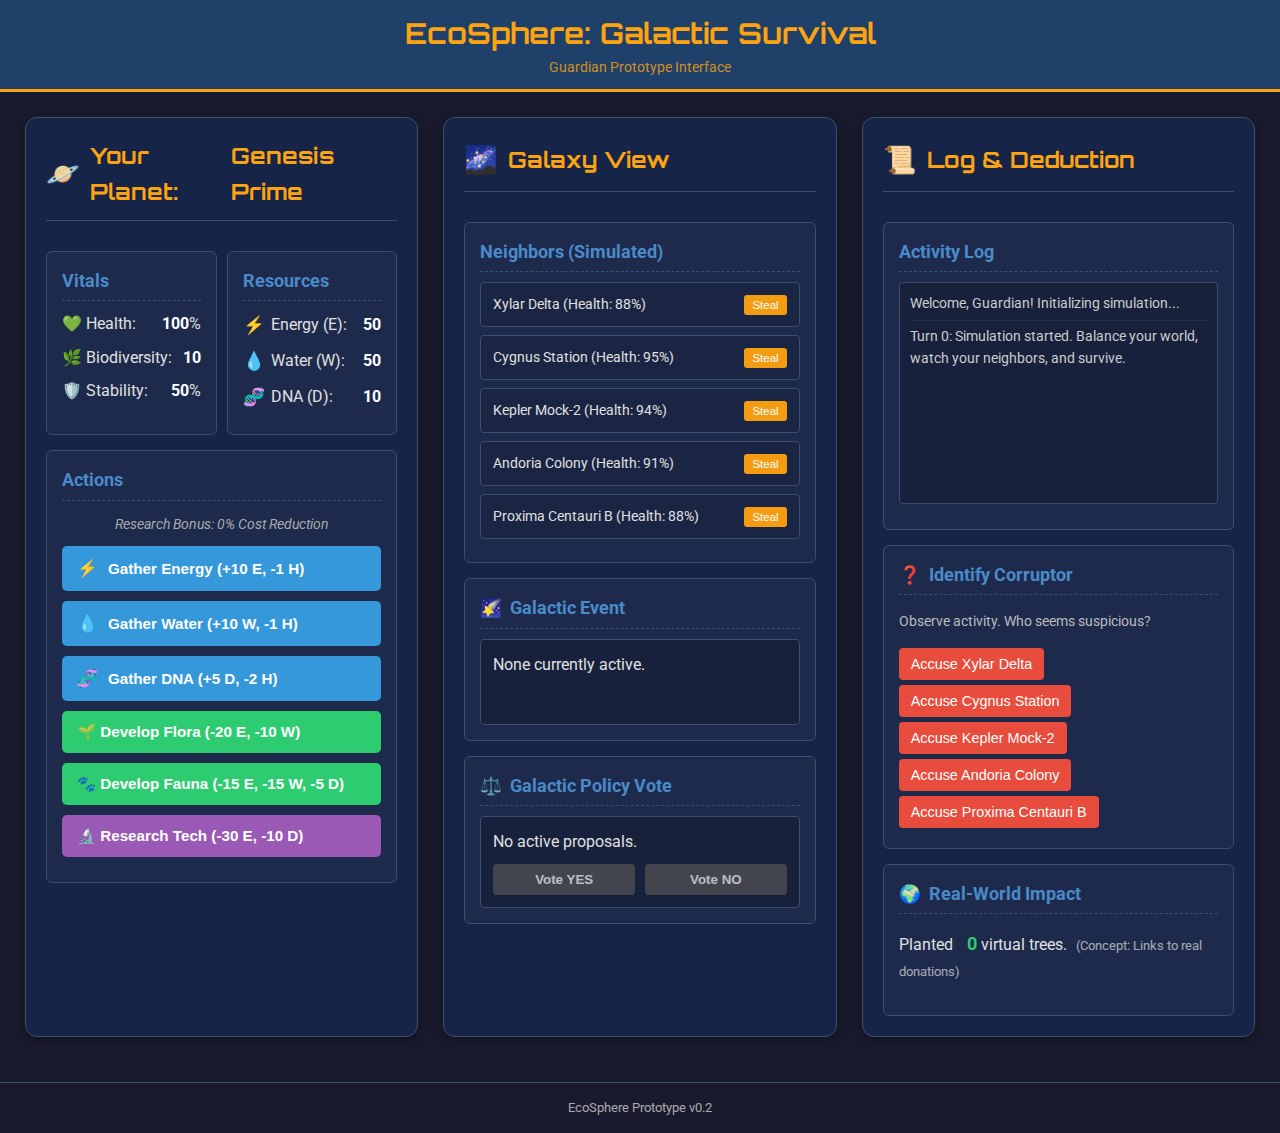
<file: EcoSphere/index.html>
<!DOCTYPE html>
<html lang="en">
<head>
    <meta charset="UTF-8">
    <meta name="viewport" content="width=device-width, initial-scale=1.0">
    <title>EcoSphere Prototype - Improved UI</title>
    <link rel="preconnect" href="https://fonts.googleapis.com">
    <link rel="preconnect" href="https://fonts.gstatic.com" crossorigin>
    <link href="https://fonts.googleapis.com/css2?family=Orbitron:wght@400;700&family=Roboto:wght@400;700&display=swap" rel="stylesheet">
    <link rel="stylesheet" href="style.css">
</head>
<body>
    <header>
        <h1>EcoSphere: Galactic Survival</h1>
        <p>Guardian Prototype Interface</p>
    </header>

    <div class="container">
        <!-- Player Planet Section -->
        <div id="player-planet" class="section card">
            <h2><span class="icon">🪐</span> Your Planet: <span id="planet-name">Genesis Prime</span></h2>

            <div class="panel-group">
                <div class="panel stats-panel">
                    <h3>Vitals</h3>
                    <p>💚 Health: <span id="health" class="value">100</span>%</p>
                    <p>🌿 Biodiversity: <span id="biodiversity" class="value">10</span></p>
                    <p>🛡️ Stability: <span id="stability" class="value">50</span>%</p>
                </div>

                <div class="panel resources-panel">
                    <h3>Resources</h3>
                    <p><span class="icon">⚡</span> Energy (E): <span id="energy" class="value">50</span></p>
                    <p><span class="icon">💧</span> Water (W): <span id="water" class="value">50</span></p>
                    <p><span class="icon">🧬</span> DNA (D): <span id="dna" class="value">10</span></p>
                </div>
            </div>

             <div class="panel actions-panel">
                <h3>Actions</h3>
                 <p class="efficiency-info"><em>Research Bonus: <span id="efficiency">0</span>% Cost Reduction</em></p>
                <button class="action-gather" onclick="gatherResource('energy')"><span class="icon">⚡</span> Gather Energy (+10 E, -1 H)</button>
                <button class="action-gather" onclick="gatherResource('water')"><span class="icon">💧</span> Gather Water (+10 W, -1 H)</button>
                <button class="action-gather" onclick="gatherResource('dna')"><span class="icon">🧬</span> Gather DNA (+5 D, -2 H)</button>
                <button class="action-develop" onclick="develop('flora')">🌱 Develop Flora (-20 E, -10 W)</button>
                <button class="action-develop" onclick="develop('fauna')">🐾 Develop Fauna (-15 E, -15 W, -5 D)</button>
                <button class="action-research" onclick="research()">🔬 Research Tech (-30 E, -10 D)</button>
            </div>
        </div>

        <!-- Galaxy View / Neighbors Section -->
        <div id="galaxy-view" class="section card">
            <h2><span class="icon">🌌</span> Galaxy View</h2>

            <div class="panel neighbors-panel">
                <h3>Neighbors (Simulated)</h3>
                <div id="neighbors">
                    <!-- Neighbor info will be populated by JS -->
                </div>
            </div>

            <div class="panel events-panel">
                <h3><span class="icon">🌠</span> Galactic Event</h3>
                <div id="galaxy-events" class="status-box">
                    <p id="event-status">None currently active.</p>
                </div>
            </div>

             <div class="panel policy-panel">
                 <h3><span class="icon">⚖️</span> Galactic Policy Vote</h3>
                 <div id="policy-vote" class="status-box">
                     <p id="policy-proposal">No active proposals.</p>
                     <div class="vote-buttons">
                        <button id="vote-yes" class="vote-button vote-yes" onclick="castVote(true)" disabled>Vote YES</button>
                        <button id="vote-no" class="vote-button vote-no" onclick="castVote(false)" disabled>Vote NO</button>
                     </div>
                 </div>
            </div>
        </div>

        <!-- Social Deduction / Log Section -->
        <div id="social-log" class="section card">
             <h2><span class="icon">📜</span> Log & Deduction</h2>

            <div class="panel log-panel">
                <h3>Activity Log</h3>
                <div id="log">
                    <p>Welcome, Guardian!</p>
                    <!-- Game messages will appear here -->
                </div>
            </div>

            <div class="panel deduction-panel">
                 <h3><span class="icon">❓</span> Identify Corruptor</h3>
                 <p class="deduction-prompt">Observe activity. Who seems suspicious?</p>
                 <div id="accusation-buttons">
                     <!-- Accusation buttons populated by JS -->
                 </div>
            </div>

             <div class="panel impact-panel">
                <h3><span class="icon">🌍</span> Real-World Impact</h3>
                <p>Planted <span id="virtual-trees" class="value">0</span> virtual trees. <span class="impact-info">(Concept: Links to real donations)</span></p>
             </div>
        </div>
    </div>

    <footer>
        EcoSphere Prototype v0.2
    </footer>

    <script src="game.js"></script>
</body>
</html>
</file>
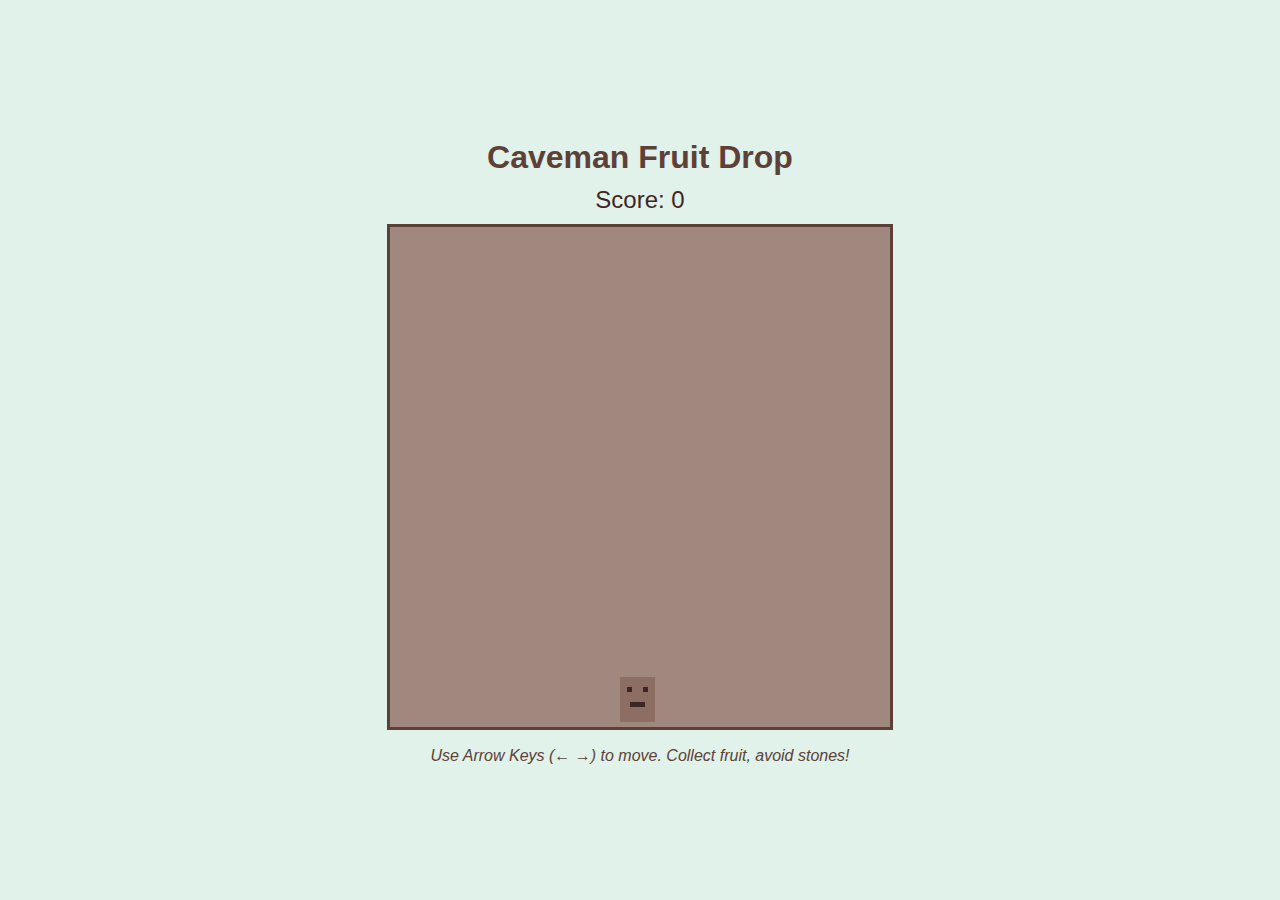
<file: FruityCaveman/index.html>
<!DOCTYPE html>
<html lang="en">
<head>
    <meta charset="UTF-8">
    <meta name="viewport" content="width=device-width, initial-scale=1.0">
    <title>Caveman Fruit Drop</title>
    <link rel="stylesheet" href="style.css">
</head>
<body>
    <h1>Caveman Fruit Drop</h1>
    <div class="score-container">
        Score: <span id="score">0</span>
    </div>
    <canvas id="gameCanvas"></canvas>
    <p class="instructions">
        Use Arrow Keys (← →) to move. Collect fruit, avoid stones! <br>
        <span id="restart-info" style="display: none; color: #c62828; font-weight: bold;">
            Click to Restart
        </span>
    </p>

    <script src="script.js"></script>
</body>
</html>
</file>
<file: EcoSphere/style.css>
/* --- Global Styles & Variables --- */
:root {
    --bg-color: #1a1a2e; /* Dark space blue */
    --card-bg: #162447; /* Slightly lighter blue */
    --text-color: #e0e0e0; /* Light grey/white */
    --header-color: #fca311; /* Accent orange/gold */
    --primary-accent: #1f4068; /* Muted blue */
    --secondary-accent: #4b8ac9; /* Brighter blue */
    --success-color: #2ecc71; /* Green */
    --warning-color: #f39c12; /* Orange */
    --danger-color: #e74c3c; /* Red */
    --disabled-color: #555;
    --border-color: #3a506b;

    --font-primary: 'Roboto', sans-serif;
    --font-secondary: 'Orbitron', sans-serif; /* Sci-fi accent font */
}

body {
    font-family: var(--font-primary);
    line-height: 1.6;
    background-color: var(--bg-color);
    color: var(--text-color);
    margin: 0;
    padding: 0;
}

header {
    background-color: var(--primary-accent);
    color: var(--header-color);
    padding: 10px 20px;
    text-align: center;
    border-bottom: 3px solid var(--header-color);
}

header h1 {
    font-family: var(--font-secondary);
    margin: 0;
    font-size: 1.8em;
    font-weight: 700;
}
header p {
    margin: 0;
    font-size: 0.9em;
    opacity: 0.8;
}

.container {
    display: flex;
    flex-wrap: wrap;
    gap: 25px; /* Increased gap */
    padding: 25px;
    justify-content: center; /* Center cards if space allows */
}

.section.card {
    background-color: var(--card-bg);
    border: 1px solid var(--border-color);
    border-radius: 12px; /* More rounded corners */
    padding: 20px;
    flex: 1 1 350px; /* Flex grow, shrink, basis - allows wrapping */
    min-width: 350px;
    box-shadow: 0 4px 12px rgba(0, 0, 0, 0.3);
    display: flex;
    flex-direction: column;
    gap: 15px; /* Space between panels inside */
}

h2 {
    font-family: var(--font-secondary);
    color: var(--header-color);
    margin: 0 0 15px 0; /* Adjusted margin */
    border-bottom: 1px solid var(--border-color);
    padding-bottom: 10px;
    font-size: 1.4em;
    display: flex;
    align-items: center;
}
h2 .icon {
    margin-right: 10px;
    font-size: 1.2em;
}

h3 {
    color: var(--secondary-accent);
    margin: 0 0 10px 0;
    font-size: 1.1em;
    font-weight: 700;
    border-bottom: 1px dashed var(--border-color);
    padding-bottom: 5px;
    display: flex;
    align-items: center;
}
h3 .icon {
     margin-right: 8px;
}

.panel {
    background-color: rgba(255, 255, 255, 0.03); /* Subtle inner panel background */
    border: 1px solid var(--border-color);
    border-radius: 6px;
    padding: 15px;
}

.panel-group {
    display: flex;
    gap: 10px;
}
.panel-group .panel {
    flex: 1;
}


/* --- Specific Panel Styling --- */

.stats-panel p, .resources-panel p {
    margin: 8px 0;
    font-size: 1em; /* Slightly larger */
    display: flex;
    align-items: center;
}
.resources-panel .icon {
    margin-right: 8px;
    font-size: 1.1em;
    width: 20px; /* Align icons */
    text-align: center;
}
.value {
    font-weight: 700;
    color: #fff; /* Make values stand out */
    margin-left: auto; /* Push value to the right */
    padding-left: 10px;
}

/* Health/Warning Colors */
.low-health { color: var(--warning-color) !important; font-weight: bold; }
.critical-health { color: var(--danger-color) !important; font-weight: bold; }
#health.low-health, #health.critical-health {
    animation: pulse 1.5s infinite ease-in-out;
}

@keyframes pulse {
    0% { transform: scale(1); }
    50% { transform: scale(1.05); }
    100% { transform: scale(1); }
}


/* Actions Panel */
.actions-panel button {
    display: block; /* Stack buttons */
    width: 100%; /* Full width */
    margin: 10px 0;
    padding: 12px 15px; /* Increased padding */
    color: white;
    border: none;
    border-radius: 5px;
    cursor: pointer;
    font-size: 0.95em;
    font-weight: 700;
    text-align: left; /* Align text left */
    transition: background-color 0.2s ease, transform 0.1s ease;
    display: flex; /* Use flex for icon alignment */
    align-items: center;
}
.actions-panel button .icon {
    margin-right: 10px;
    font-size: 1.1em;
}

.action-gather { background-color: #3498db; /* Blue */ }
.action-gather:hover { background-color: #2980b9; }

.action-develop { background-color: var(--success-color); /* Green */ }
.action-develop:hover { background-color: #27ae60; }

.action-research { background-color: #9b59b6; /* Purple */ }
.action-research:hover { background-color: #8e44ad; }

.actions-panel button:active {
    transform: scale(0.98); /* Click feedback */
}

.actions-panel button:disabled {
    background-color: var(--disabled-color);
    cursor: not-allowed;
    opacity: 0.6;
}
.efficiency-info {
    font-size: 0.85em;
    color: #aaa;
    margin-bottom: 10px;
    text-align: center;
}


/* Galaxy View Panels */
.neighbors-panel #neighbors ul {
    list-style: none;
    padding: 0;
    margin: 0;
}
.neighbors-panel #neighbors li {
    background-color: rgba(0, 0, 0, 0.1);
    margin-bottom: 8px;
    padding: 10px 12px;
    border: 1px solid var(--border-color);
    border-radius: 4px;
    display: flex;
    justify-content: space-between;
    align-items: center;
    font-size: 0.9em;
    transition: background-color 0.2s ease;
}
.neighbors-panel #neighbors li:hover {
     background-color: rgba(0, 0, 0, 0.2);
}

.neighbors-panel #neighbors button {
    padding: 4px 8px;
    font-size: 0.8em;
    cursor: pointer;
    background-color: var(--warning-color);
    color: #fff;
    border: none;
    border-radius: 3px;
    margin-left: 10px;
    transition: background-color 0.2s ease;
}
.neighbors-panel #neighbors button:hover {
    background-color: #d35400; /* Darker orange */
}
.neighbors-panel #neighbors button:disabled {
    background-color: var(--disabled-color);
    opacity: 0.7;
}
.neighbor-ejected {
    opacity: 0.5;
    text-decoration: line-through;
    font-style: italic;
}
.neighbor-ejected button { display: none; } /* Hide steal/accuse for ejected */
.revealed-corruptor {
     color: var(--danger-color);
     font-weight: bold;
     margin-left: 5px;
}


.status-box {
    background-color: rgba(0, 0, 0, 0.2);
    border-radius: 4px;
    padding: 12px;
    border: 1px solid var(--border-color);
    min-height: 60px; /* Ensure some height even when empty */
}
.status-box p { margin: 0 0 10px 0; }

#galaxy-events.active-event,
#policy-vote.active-policy {
    background-color: rgba(252, 163, 17, 0.15); /* Use accent color lightly */
    border-left: 4px solid var(--header-color);
}

.vote-buttons {
    display: flex;
    gap: 10px;
    margin-top: 10px;
}
.vote-button {
    flex: 1;
    padding: 8px 10px;
    border: none;
    border-radius: 4px;
    color: white;
    cursor: pointer;
    font-weight: bold;
    transition: background-color 0.2s ease;
}
.vote-yes { background-color: var(--success-color); }
.vote-yes:hover { background-color: #27ae60; }
.vote-no { background-color: var(--danger-color); }
.vote-no:hover { background-color: #c0392b; }
.vote-button:disabled {
     background-color: var(--disabled-color);
     opacity: 0.7;
}


/* Log & Deduction Panels */
.log-panel #log {
    height: 200px; /* Increased height */
    overflow-y: auto; /* Use auto for scrollbar */
    border: 1px solid var(--border-color);
    padding: 10px;
    margin-bottom: 10px;
    font-size: 0.85em;
    background-color: rgba(0, 0, 0, 0.2);
    border-radius: 4px;
    color: #ccc; /* Lighter text for log */
}
.log-panel #log p {
    margin: 0 0 5px 0;
    padding-bottom: 5px;
    border-bottom: 1px dotted rgba(255, 255, 255, 0.1);
}
.log-panel #log p:last-child {
    border-bottom: none;
}

.deduction-panel .deduction-prompt {
    font-size: 0.9em;
    color: #bbb;
    margin-bottom: 15px;
}
#accusation-buttons button {
     padding: 8px 12px;
     font-size: 0.9em;
     cursor: pointer;
     background-color: var(--danger-color);
     color: #fff;
     border: none;
     border-radius: 4px;
     margin-right: 5px;
     margin-bottom: 5px; /* Allow wrapping */
     transition: background-color 0.2s ease;
}
#accusation-buttons button:hover {
     background-color: #c0392b; /* Darker red */
}
#accusation-buttons button:disabled {
    background-color: var(--disabled-color);
    opacity: 0.7;
}
#accusation-buttons p { /* Style for 'Corruptor identified' message */
    font-style: italic;
    color: var(--success-color);
}

/* Impact Panel */
.impact-panel .value {
    color: var(--success-color);
    font-size: 1.1em;
}
.impact-info {
    font-size: 0.8em;
    opacity: 0.7;
    margin-left: 5px;
}


/* Footer */
footer {
    text-align: center;
    padding: 15px;
    margin-top: 20px;
    font-size: 0.8em;
    color: #aaa;
    border-top: 1px solid var(--border-color);
}

/* --- Responsive Adjustments --- */
@media (max-width: 800px) {
    .container {
        padding: 15px;
        gap: 15px;
    }
    .section.card {
        flex-basis: 100%; /* Stack columns on smaller screens */
        min-width: unset;
    }
    .panel-group {
        flex-direction: column; /* Stack stats/resources panels */
    }
     header h1 { font-size: 1.5em; }
}
</file>
<file: FruityCaveman/style.css>
body {
    display: flex;
    flex-direction: column; /* Stack items vertically */
    justify-content: center;
    align-items: center;
    min-height: 100vh; /* Ensure body takes full viewport height */
    background-color: #e0f2e9; /* Light green background */
    font-family: sans-serif;
    margin: 0;
    overflow: hidden; /* Prevent scrollbars if canvas is large */
}

h1 {
    color: #5d4037; /* Brown */
    margin-bottom: 10px;
}

.score-container {
    font-size: 1.5em;
    color: #3e2723; /* Darker brown */
    margin-bottom: 10px;
}

#gameCanvas {
    border: 3px solid #5d4037; /* Brown border */
    background-color: #a1887f; /* Light brown cave floor */
    display: block; /* Remove extra space below canvas */
    margin: 0 auto; /* Center canvas */
    /* Optional: Add a subtle cave background image */
    /* background-image: url('cave_background.png'); */
    /* background-size: cover; */
}

.instructions {
    margin-top: 15px;
    color: #5d4037;
    font-style: italic;
    text-align: center; /* Center align instructions */
    line-height: 1.4;
}
</file>
